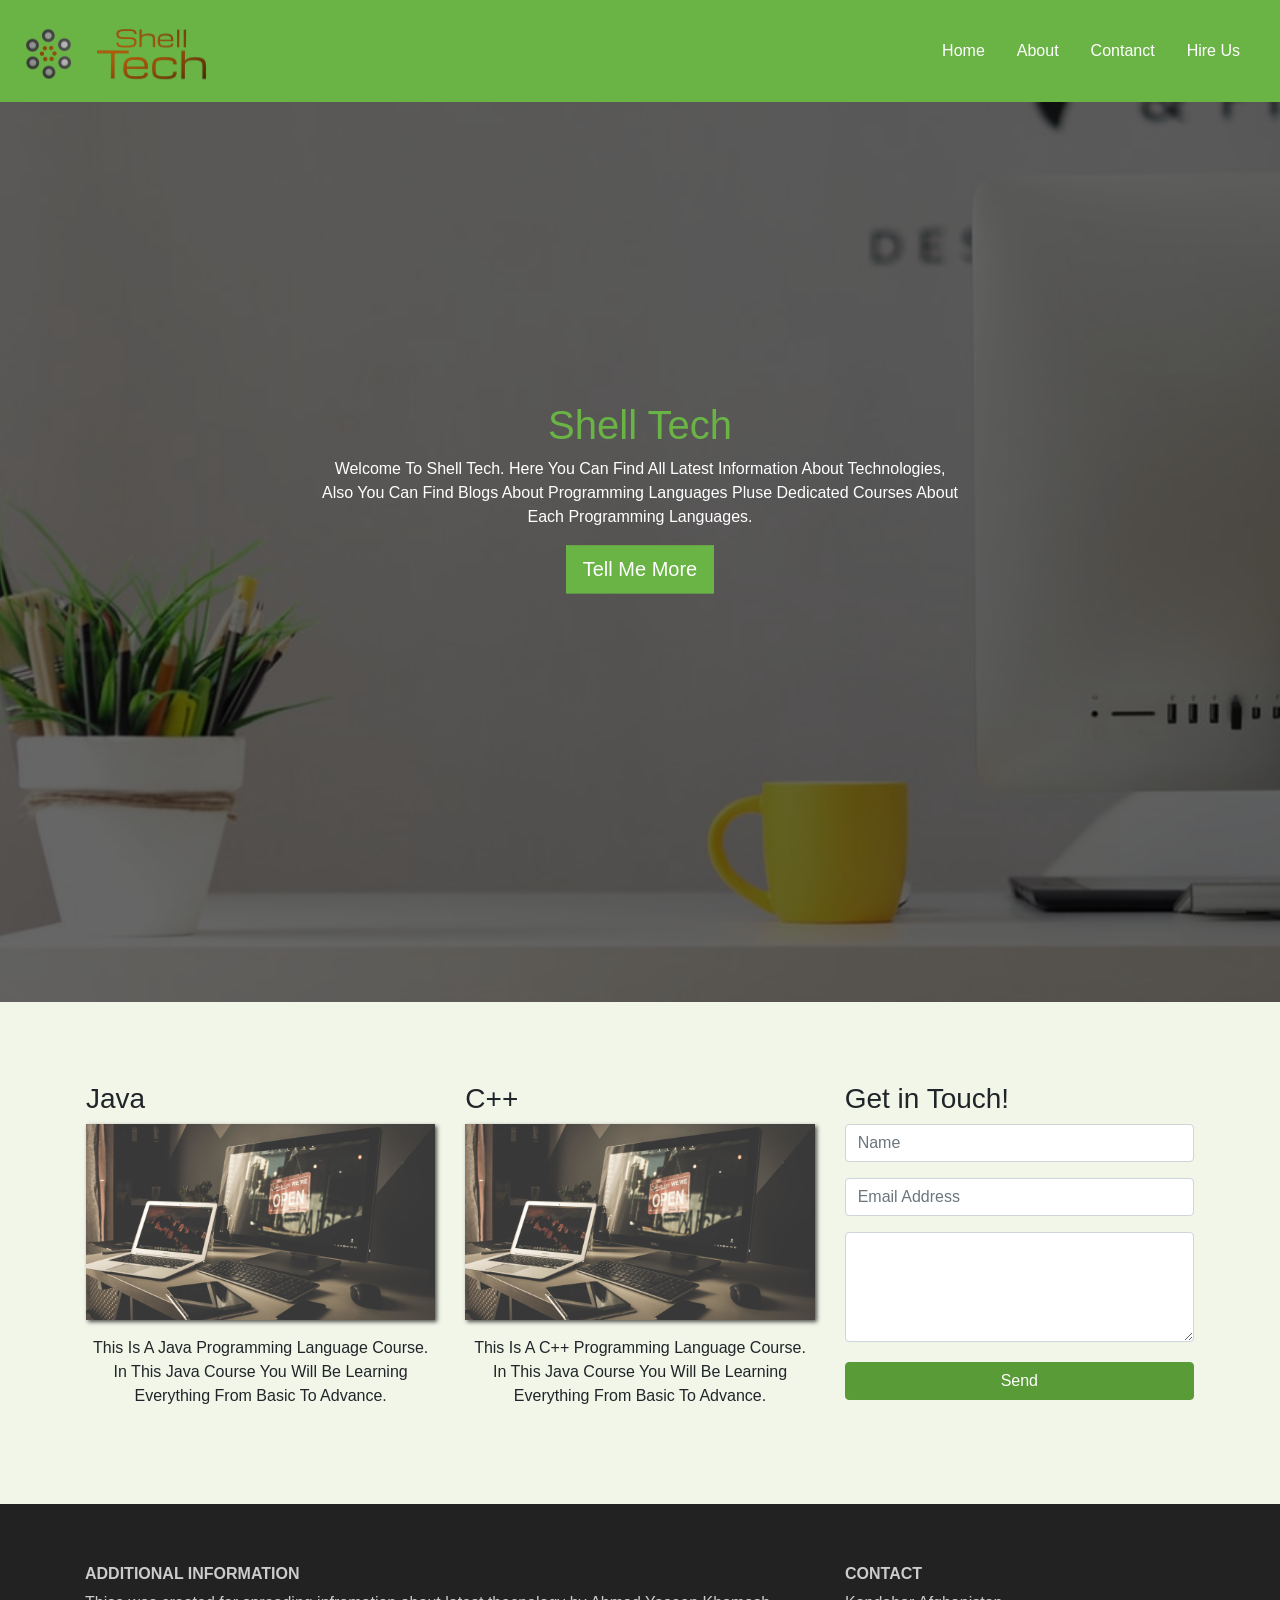
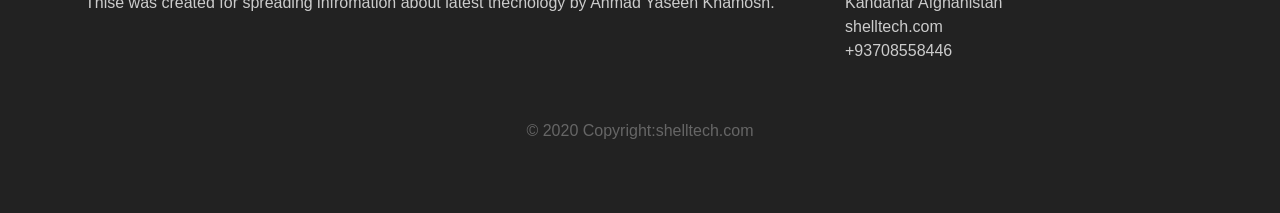
<file: project0/index.html>
<!DOCTYPE html>
<html lang="en">
    <head>
        <title>Shell Tech</title>
        <meta charset="utf-8">
        <meta name="viewport" content="width=device-width, initial-scale=1">
        <link rel="stylesheet" href="bootstrap/dist/css/bootstrap.min.css"> <!-- this line imports the bootstrap to project -->
        <link rel="stylesheet" type="text/css" href="main.css">
    </head>

    <body>
        
        <nav class="navbar navbar-expand-md">
            <a class="navbar-brand" href="#">
                <img src="logo.png" alt="Logo">
            </a>
            <button class="navbar-toggler navbar-dark" type="button"  data-toggle="collapse" data-target="#main-navigation">
                <span class="navbar-toggler-icon"></span>
            </button>

            <div class="collapse navbar-collapse" id="main-navigation">
                <ul class="navbar-nav">
                    <li class="nav-item">
                        <a class="nav-link" href="index.html">Home</a>
                    </li>
                    <li class="nav-item">
                        <a class="nav-link" href="about.html">About</a>
                    </li>
                    <li class="nav-item">
                        <a class="nav-link" href="contact.html">Contanct</a>
                    </li>
                    <li class="nav-item">
                        <a class="nav-link" href="hire.html">Hire Us</a>
                    </li>
                </ul>
            </div>
        </nav>
        <header class="page-header header container-fluid">
            <div class="overlay"></div>

            <div class="description">
                <h1>Shell Tech</h1>
                <p>
                    Welcome To Shell Tech.
                    Here  you can find all latest information about technologies, also you can find blogs about programming languages
                    pluse dedicated courses about each programming languages.
                </p>
                <button class="btn btn-outline-secondary btn-lg">Tell Me More</button>
            </div>
            
        </header>

       
        <div class="container features">
            <div class="row">
                <div class="col-lg-4 col-md-4 col-sm-12">
                    <h3 class="feature-title">Java</h3>
                    <img src="images/46.jpg" alt="computer" class="img-fluid">
                    <p>
                        This is a java programming language course. In this java course you will be learning everything from basic to advance.
                    </p>
                </div>

                <div class="col-lg-4 col-md-4 col-sm-12">
                    <h3 class="feature-title">C++</h3>
                    <img src="images/46.jpg" alt="" class="img-fluid">
                    <p>
                        This is a C++ programming language course. In this java course you will be learning everything from basic to advance.
                    </p>
                </div>
                
                <div class="col-lg-4 col-md-4 col-sm-12">
                   <h3 class="feature-title">Get in Touch!</h3>
                   <div class="form-group">
                       <input type="text" class="form-control" placeholder="Name" name="">
                   </div>
                   <div class="form-group">
                        <input type="email" class="form-control" placeholder="Email Address" name="email">
                   </div>
                   <div class="form-group">
                        <textarea class="form-control" rows="4"></textarea>
                   </div>
                   <input type="submit" class="btn btn-secondary btn-block" value="Send" name="">  
                </div>
            </div>
        </div>
        
        <footer class="page-footer">
            <div class="container">
                <div class="row">
                    <div class="col-lg-8 col-md-8 col-sm12">
                        <h6 class="text-uppercase font-weight-bold">
                            Additional Information
                        </h6>
                        <p>Thise was created for spreading infromation about latest thecnology by Ahmad Yaseen Khamosh.</p>
                    </div>
                    <div class="col-lg-4 col-md-4 col-sm-12">
                        <h6 class="text-uppercase font-weight-bold">
                            Contact
                        </h6>
                        <p>
                            Kandahar Afghanistan
                            <br/> shelltech.com
                            <br/> +93708558446
                        </p>
                    </div>
                </div>
            </div>
            <div class="footer-copyright text-center">© 2020 Copyright:shelltech.com </div>
        </footer>
        <script src="jquery-3.5.0.min.js"></script> <!-- this line imports the jquery to project-->
        <script src="bootstrap/dist/js/bootstrap.min.js"></script> <!-- This line imports js to the project--> 
        <script src="main.js"></script>
    </body>
</html>
</file>
<file: project0/main.css>
body{
    padding: 0;
    margin: 0;
    background: #f2f6e9;
  
}

/*  --- navigation bar ---*/
.navbar{
    background: #6ab446;
}


.nav-link, .navbar-brand{
    color: #fff;
    cursor: pointer;
}

.nav-link{
    margin-right: 1em !important;
}

.nav-link:hover{
    color: #000;
}

.navbar-collapse{
    justify-content: flex-end;
   
}

.header{
    background-image: url('images/43.jfif');
    background-size: cover;
    background-position: center;
    position: relative;
}

.overlay{
    position:absolute;
    min-width: 100%;
    min-height: 100%;
    left: 0;
    top: 0;
    background: rgba(0, 0, 0, 0.6);
}

.description{
    left: 50%;
    position: absolute;
    top: 45%;
    transform: translate(-50%, -55%);
    text-align: center;
}

.description h1{
    color: #6ab446;
}

.description p{
    font-family: 'Lucida Sans', 'Lucida Sans Regular', 'Lucida Grande', 'Lucida Sans Unicode', Geneva, Verdana, sans-serif;
    color: #fff;
    font-size: 1rem;
    line-height: 1.5;
    text-transform: capitalize;
}

.description button{
    border: 1px solid #6ab446;
    background: #6ab446;
    border-radius: 0;
    color: #fff;
}

.description button:hover{
    border: 1px solid rgb(44, 43, 43);
    background: white;
    color: black;
}

.features{
    margin: 4em auto;
    padding: 1em;
    position: relative;
}

.features p{
    text-align: center;
    text-transform: capitalize;
}
.features-title{
    color:#333;
    font-size: 1.3rem;
    font-weight: 700;
    margin-bottom: 20px;
    text-transform: uppercase;
}

.features img{
    -webkit-box-shadow: 2px 2px 4px rgba(0, 0, 0, 0.705);
    -moz-box-shadow: 2px 2px 4px rgba(0, 0, 0, 0.514);
    box-shadow: 2px 2px 4px rgba(0, 0, 0, 0.671);
    margin-bottom: 16px;
}

.features .form-control .features input{
    border-radius: 0;
}

.features .btn{
    background-color: #589b37;
    border: solid 1px #589b37;
    color: white;
    margin-top: 20px;
}

.features .btn:hover{
    background-color: #333;
    border: solid 1px #333;
}

.page-footer{
    background-color: #222;
    color: #ccc;
    padding: 60px 0 30px;
}

.footer-copyright{
    color: #666;
    padding: 40px 0;
}

@media(max-width: 575.98px){
    .description{
        left: 0;
        padding: 0 15px;
        position: absolute;
        top:10%;
        transform: none;
        text-align: center;
    }

    .description h1{
        font-size: 2em;

    }
    .description p{
        font-size: 1.2em;
    }
    .features{
        margin: 0;
    }
}
</file>
